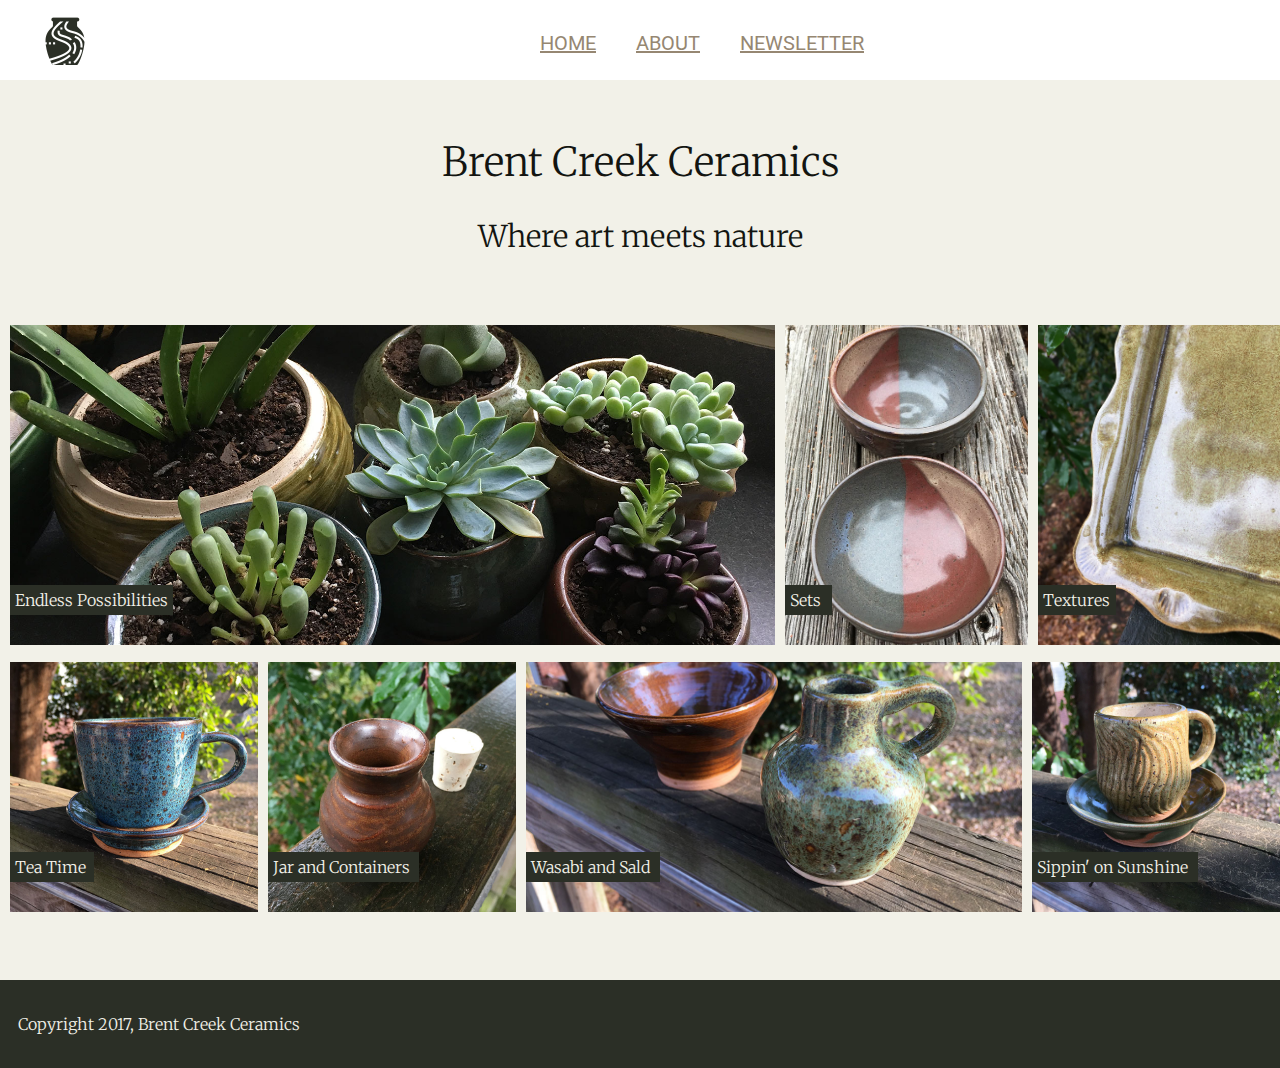
<file: index.html>
<!DOCTYPE html>
<html>

<head>
  <meta charset="utf-8">
  <title></title>
  <link rel="stylesheet" href="style.css">
  <link href="https://fonts.googleapis.com/css?family=Merriweather:300,300i,400,400i,700|Roboto:300,300i,400,400i" rel="stylesheet">
</head>

<body>
  <header>
    <div class="topNav">
      <ul>
        <li><img src="images/bent-creek-logo.png" alt=""></li>
        <div class="anchors">
          <li><a href="index.html">Home</a></li>
          <li><a href="about.html">About</a></li>
          <li><a href="news-letter.html">Newsletter</a></li>
        </div>
      </ul>
    </div>
  </header>

  <!-- ==========================section========================== -->
  <section>

    <div class="middle">
      <div class="headers">
        <h1>Brent Creek Ceramics</h1>
        <h3>Where art meets nature</h3>
      </div>

      <div class="gallery">
        
        <div class="row1">
          <div class="img1">
            <img src="images/product-1.jpg" alt="">
            <p>Endless Possibilities</p>
          </div>
          <div class="img2">
            <img src="images/product-2.jpg" alt="">
            <p>Sets</p>
          </div>
          <div class="img3">
            <img src="images/product-3.jpg" alt="">
            <p>Textures</p>
          </div>
        </div>

        <div class="row2">
          <div class="img4">
            <img src="images/product-4.jpg" alt="">
            <p>Tea Time</p>
          </div>
          <div class="img5">
            <img src="images/product-5.jpg" alt="">
            <p>Jar and Containers</p>
          </div>
          <div class="img6">
            <img src="images/product-6.jpg" alt="">
            <p>Wasabi and Sald</p>
          </div>
          <div class="img7">
            <img src="images/product-7.jpg" alt="">
            <p>Sippin' on Sunshine</p>
          </div>
        </div>

      </div>
    </div>
  </section>

  <!-- =======================footer======================= -->
  <footer>
    <p id="footerp">Copyright 2017, Brent Creek Ceramics</p>
  </footer>



</body>

</html>
</file>
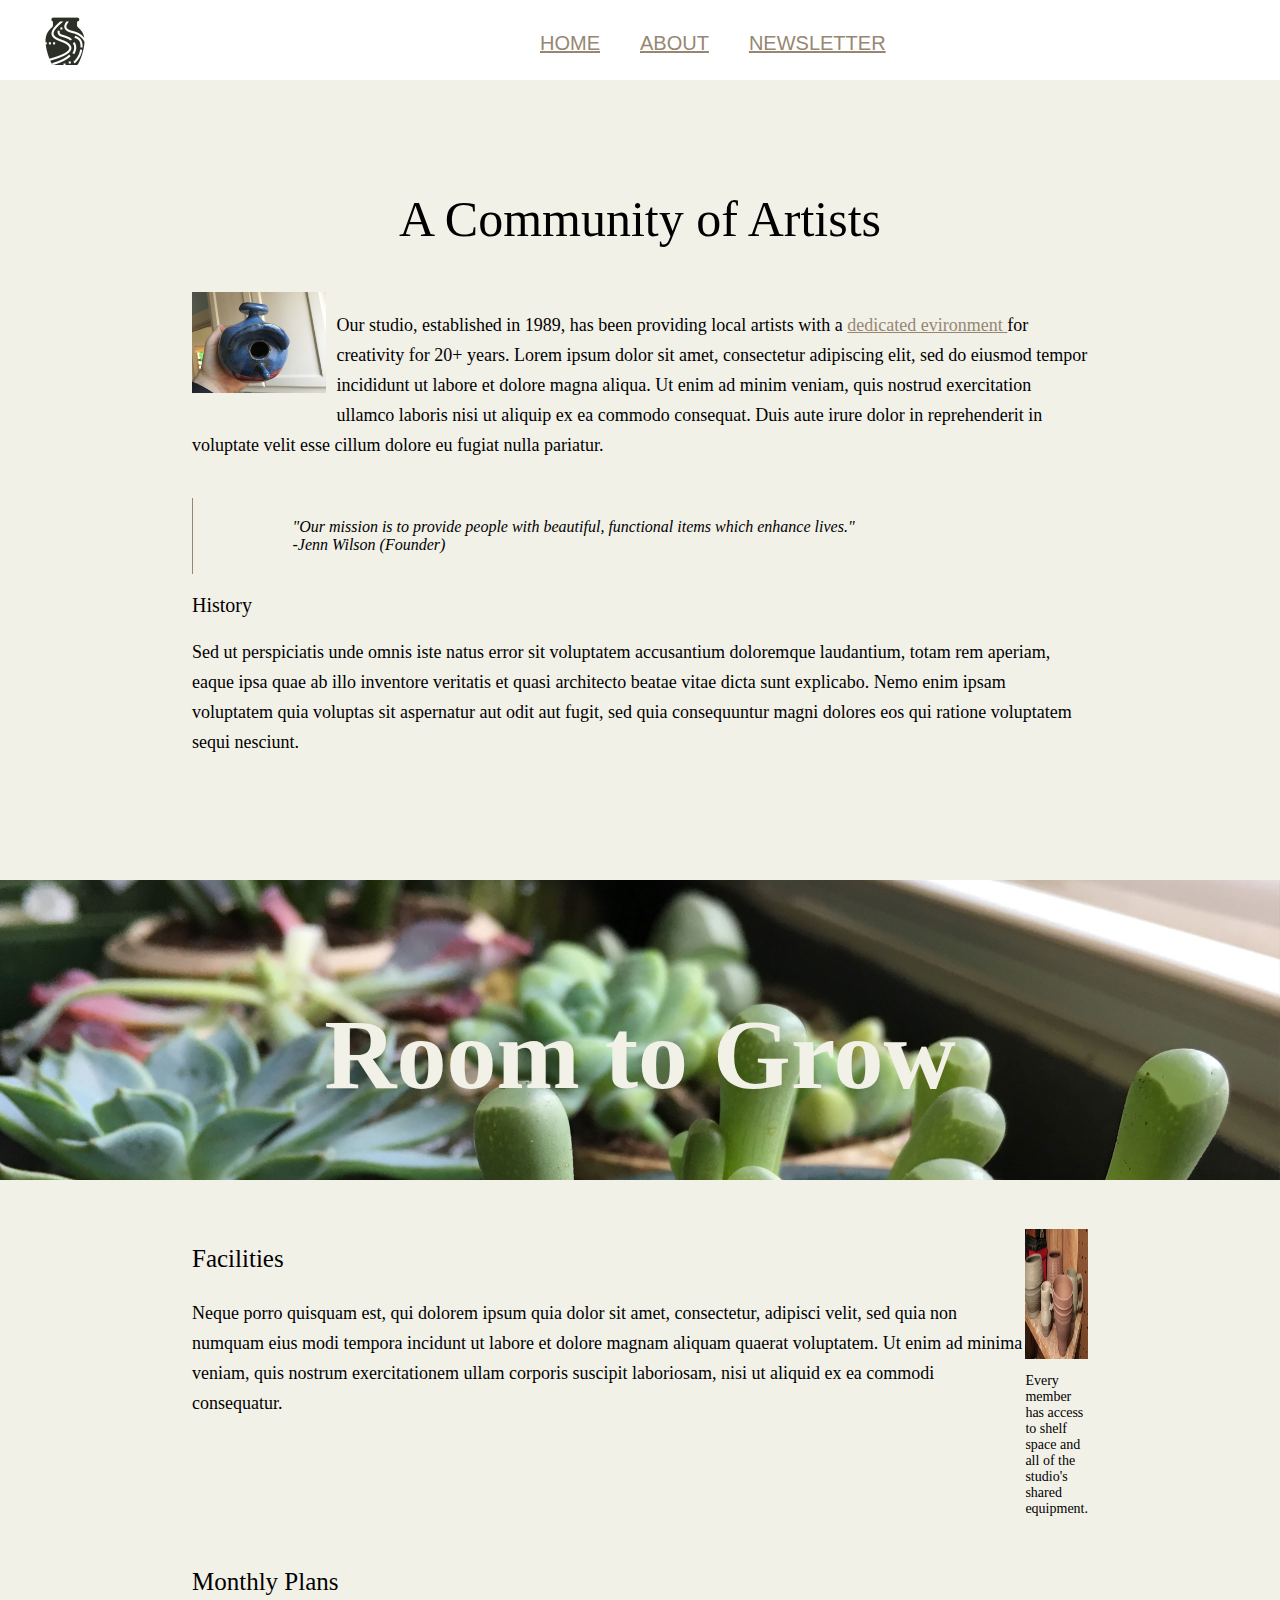
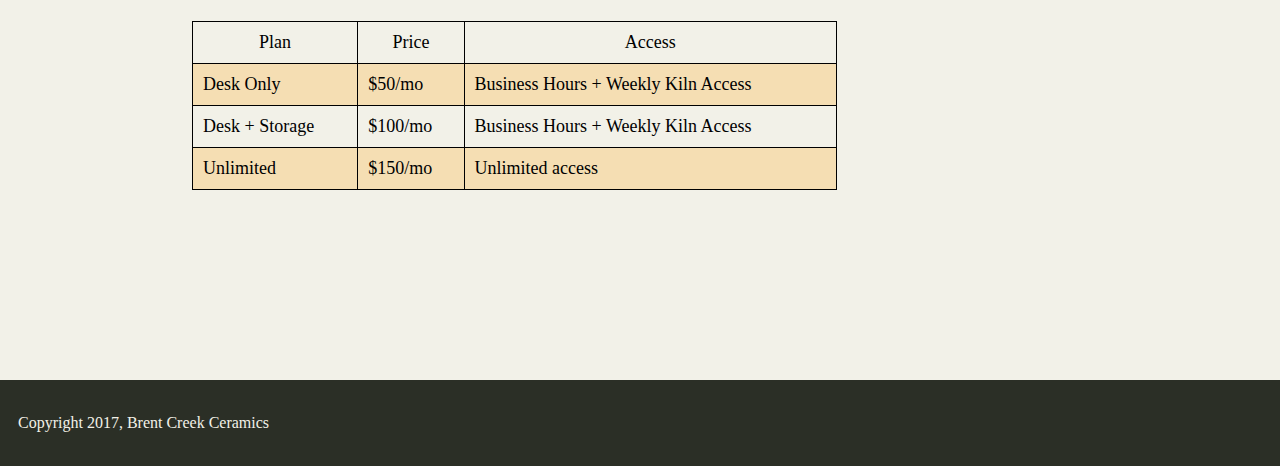
<file: about.html>
<!DOCTYPE html>
<html>

<head>
  <meta charset="utf-8">
  <title></title>
  <link rel="stylesheet" href="style2.css">
</head>

<body>

  <header>
    <div class="topNav">
      <ul>
        <li><img src="images/bent-creek-logo.png" alt=""></li>
        <div class="anchors">
          <li><a href="index.html">Home</a></li>
          <li><a href="about.html">About</a></li>
          <li><a href="news-letter.html">Newsletter</a></li>
        </div>
      </ul>
    </div>
  </header>

  <!-- ==========================section1========================== -->
  <section class=top1>
    <div class="top">
      <div class="header">
        <h1>A Community of Artists</h1>
      </div>
      <div class="paragraph1">
        <img src="images/birdhouse.jpg" alt="">
        <p>Our studio, established in 1989, has been providing local artists with a <a href = "#topP">dedicated evironment </a> for creativity for 20+ years. Lorem ipsum dolor sit amet, consectetur adipiscing elit, sed do eiusmod tempor incididunt ut
          labore et dolore magna aliqua. Ut enim ad minim veniam, quis nostrud exercitation ullamco laboris nisi ut aliquip ex ea commodo consequat. Duis aute irure dolor in reprehenderit in voluptate velit esse cillum dolore eu fugiat nulla pariatur.</p>
      </div>
      <div class="aside">
        <aside class="quote">
          "Our mission is to provide people with beautiful, functional items which enhance lives." <br> -Jenn Wilson (Founder)
        </aside>
      </div>
      <div class="paragraph2">
        <h3>History</h3>
        <p>Sed ut perspiciatis unde omnis iste natus error sit voluptatem accusantium doloremque laudantium, totam rem aperiam, eaque ipsa quae ab illo inventore veritatis et quasi architecto beatae vitae dicta sunt explicabo. Nemo enim ipsam voluptatem
          quia voluptas sit aspernatur aut odit aut fugit, sed quia consequuntur magni dolores eos qui ratione voluptatem sequi nesciunt.</p>
      </div>
    </div>
  </section>

  <!-- ==========================section2========================== -->
  <section>
    <div class="background">
      <div class="image">
        <img src="images/background-3.jpg" alt="">
      </div>
      <div class="p">
        <h1>Room to Grow</h1>
      </div>
    </div>
  </section>


  <!-- ==========================section3========================== -->
  <section class="bottom">
    <div class="s3Content">
      <div class="float">
        <div id="topP">
          <h3>Facilities</h3>
          <p>Neque porro quisquam est, qui dolorem ipsum quia dolor sit amet, consectetur, adipisci velit, sed quia non numquam eius modi tempora incidunt ut labore et dolore magnam aliquam quaerat voluptatem. Ut enim ad minima veniam, quis nostrum exercitationem
            ullam corporis suscipit laboriosam, nisi ut aliquid ex ea commodi consequatur.</p>
        </div>
        <div id="d">
          <div class="dimg">
            <img src="images/background-1.jpg" alt="">
          </div>
          <p>Every member has access to shelf space and all of the studio's shared equipment.
          </p>
        </div>
      </div>

      <div class="table">
        <div class="tcontent">
          <h3>Monthly Plans</h3>
          <table>
            <tbody>
              <tr class="light">
                <th>Plan</th>
                <th>Price</th>
                <th>Access</th>
              </tr>
              <tr class="dark">
                <td>Desk Only</td>
                <td>$50/mo</td>
                <td>Business Hours + Weekly Kiln Access</td>
              </tr>
              <tr class="light">
                <td>Desk + Storage</td>
                <td>$100/mo</td>
                <td>Business Hours + Weekly Kiln Access</td>
              </tr>
              <tr class="dark">
                <td>Unlimited</td>
                <td>$150/mo</td>
                <td>Unlimited access</td>
              </tr>
            </tbody>
          </table>
        </div>
      </div>
    </div>


    </div>
  </section>

  <!-- =======================footer======================= -->
  <footer>
    <p id="footerp">Copyright 2017, Brent Creek Ceramics</p>
  </footer>
</body>

</html>

</body>

</html>
</file>
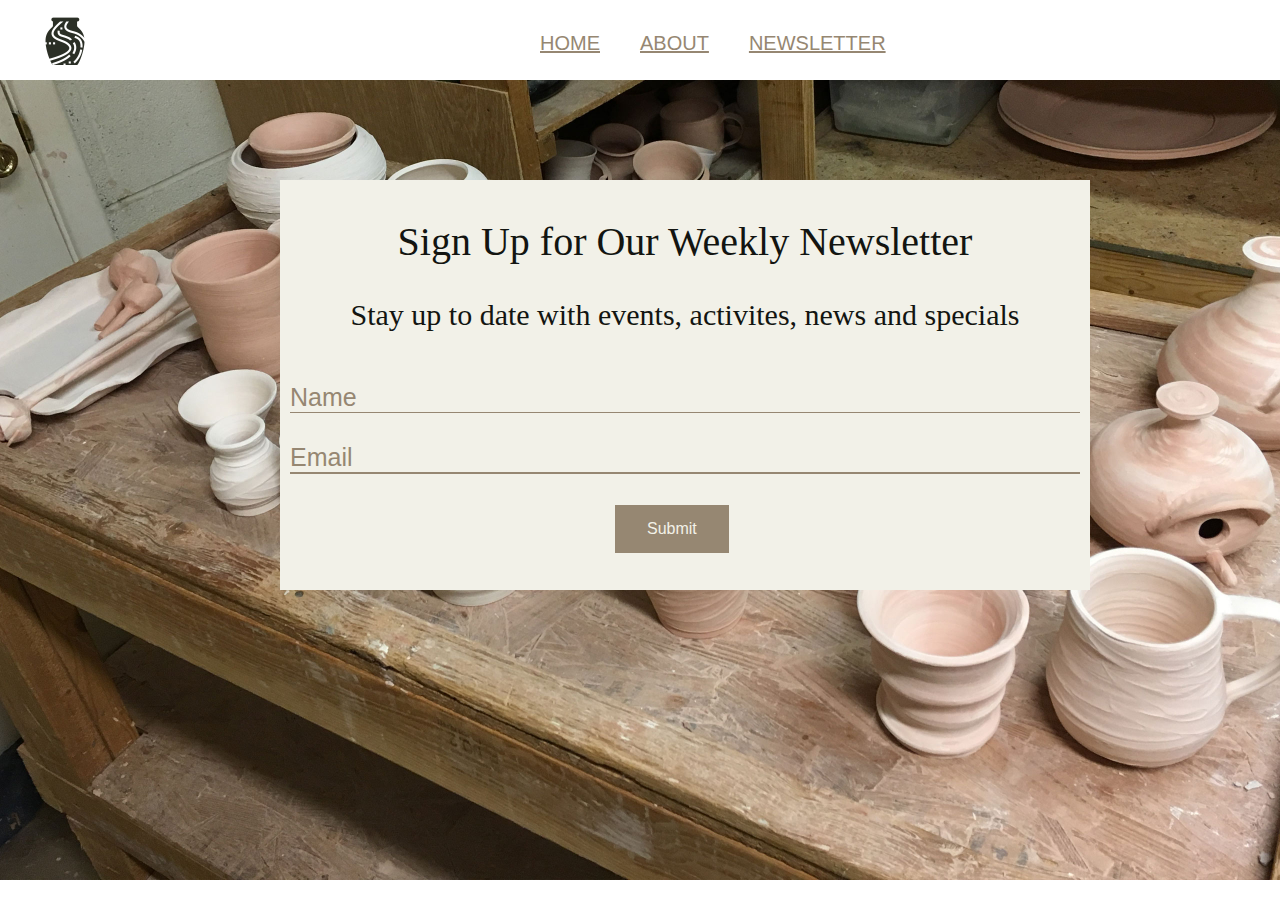
<file: news-letter.html>
<!DOCTYPE html>
<html>

<head>
  <meta charset="utf-8">
  <title></title>
  <link rel="stylesheet" href="style3.css">
</head>

<body>
  <header>
    <div class="topNav">
      <ul>
        <li><img src="images/bent-creek-logo.png" alt=""></li>
        <div class="anchors">
          <li><a href="index.html">Home</a></li>
          <li><a href="about.html">About</a></li>
          <li><a href="news-letter.html">Newsletter</a></li>
        </div>
      </ul>
    </div>
  </header>

  <!-- ===========section================= -->
  <section>

    <div id="background">
      <img src="images/background-2.jpg" alt="">
      <div id="innerContent">
        <h2>Sign Up for Our Weekly Newsletter</h2>
        <h3>Stay up to date with events, activites, news and specials</h3>
        <form class="form" action="index.html" method="post">
          <div class="name">
            Name
            <input type="text" name="name" value="">
          </div>
          <div class="email">
            Email
            <input type="email" name="email" value="">
          </div>
        </form>
        <button type="button" name="button">Submit</button>
      </div>
    </div>

  </section>

</body>

</html>
</file>
<file: style.css>
/*font-family: 'Merriweather', serif;
font-family: 'Roboto', sans-serif;*/


/*Background: #F2F1E8
Text: #131511
Inline Link: #968772
Inline Link (Hover): #967343
Navigation Background: #FFFFFF
Navigation Text: #2B2F26
Navigation Text (Hover): #CD5D67
Navigation Text (Active) #968772
Button Background: #968772
Button Background (Hover): #967343
Button Text: #F2F1E8
Button Text (Hover): #FFFFFF
Input Border Bottom: #968772
Input Border Bottom (Focus): #967343*/

body {
  margin: 0 auto;
}

.topNav {
  height: 80px;
  background: white;
  position: fixed;
  width: 100%;
  left: 0;
  top: 0;
  z-index: 100;
  border-top: 0;
}

.topNav ul {
  list-style: none;
  display: flex;
  justify-content: start;
  align-items: center;
}

.topNav img {
  width: 50%;
  margin-left: none;
}

.anchors {
  margin-left: 380px;
  display: flex;
  justify-content: center;
  align-items: center;
}

.topNav a {
  font-family: 'Roboto', sans-serif;
  text-transform: uppercase;
  color: #968772;
  font-size: 20px;
  padding: 20px;
}

.topNav a:hover {
  color: #CD5D67;
}


/*==========================section==========================*/

.middle {
  width: 100%;
  height: 900px;
  /*border: solid black;*/
  background: #F2F1E8;
  margin-top: 80px;
}

.headers {
  font-family: 'Merriweather', serif;
  text-align: center;
  color: #131511;
  padding: 30px;
}

.headers h1 {
  font-size: 40px;
  font-weight: 100;
}

.headers h3 {
  font-size: 30px;
  font-weight: 200;
}

.gallery {
  height: 70%;
  width: 100%;
}


/*==============row1=============*/

.row1 {
  /*border: solid black;*/
  height: 52%;
  width: 100%;
  display: flex;
  flex-direction: row;
  flex-wrap: nowrap;
  padding: 5px;
}

.img1 {
  padding: 5px;
  width: 60%;
  height: 100%;
}

.img1 img {
  width: 100%;
  height: 320px;
  object-fit: cover;
  overflow: hidden;
}

.img2 {
  padding: 5px;
  width: 19%;
  height: 100%;
}

.img2 img {
  width: 100%;
  height: 320px;
  object-fit: cover;
  overflow: hidden;
}

.img3 {
  padding: 5px;
  width: 19%;
  height: 100%;
}

.img3 img {
  width: 100%;
  height: 320px;
  object-fit: cover;
  overflow: hidden;
}

.row1 p {
  position: relative;
  bottom: 80px;
  font-family: 'Merriweather', serif;
  background: #2B2F26;
  color: #F2F1E8;
  font-size: 16px;
  font-weight: 200;
  padding: 5px;
}

.img1 p {
  width: 20%;
}

.img2 p {
  width: 15%;
}

.img3 p {
  width: 28%;
}


/*==============row1=============*/

.row2 {
  /*border: solid black;*/
  margin-top: 0 auto;
  height: 40%;
  width: 100%;
  display: flex;
  flex-direction: row;
  flex-wrap: nowrap;
  padding: 5px;
}

.img4 {
  /*border: solid black;*/
  padding: 5px;
  width: 20%;
  height: 100%;
}

.img4 img {
  width: 100%;
  height: 250px;
  object-fit: cover;
  overflow: hidden;
}

.img5 {
  /*border: solid black;*/
  padding: 5px;
  width: 20%;
  height: 100%;
}

.img5 img {
  width: 100%;
  height: 250px;
  object-fit: cover;
  overflow: hidden;
}

.img6 {
  /*border: solid black;*/
  padding: 5px;
  width: 40%;
  height: 100%;
}

.img6 img {
  width: 100%;
  height: 250px;
  object-fit: cover;
  overflow: hidden;
}

.img7 {
  /*border: solid black;*/
  padding: 5px;
  width: 20%;
  height: 100%;
}

.img7 img {
  width: 100%;
  height: 250px;
  object-fit: cover;
  overflow: hidden;
}

.row2 p {
  position: relative;
  bottom: 80px;
  font-family: 'Merriweather', serif;
  background: #2B2F26;
  color: #F2F1E8;
  font-size: 16px;
  font-weight: 200;
  padding: 5px;
}

.img4 p {
  width: 30%;
}

.img5 p {
  width: 57%;
}

.img6 p {
  width: 25%;
}

.img7 p {
  width: 63%;
}


/*==============footer==============*/

footer {
  border: solid #2B2F26;
  font-family: 'Merriweather', serif;
  background: #2B2F26;
  color: #F2F1E8;
  font-size: 16px;
  font-weight: 200;
  margin-top: none;
}

#footerp {
  padding: 15px;
}
</file>
<file: style2.css>
/*font-family: 'Merriweather', serif;
font-family: 'Roboto', sans-serif;
Background: #F2F1E8
Text: #131511
Inline Link: #968772
Inline Link (Hover): #967343
Navigation Background: #FFFFFF
Navigation Text: #2B2F26
Navigation Text (Hover): #CD5D67
Navigation Text (Active) #968772
Button Background: #968772
Button Background (Hover): #967343
Button Text: #F2F1E8
Button Text (Hover): #FFFFFF
Input Border Bottom: #968772
Input Border Bottom (Focus): #967343*/

body {
  margin: 0 auto;
  /*display: flex;
  flex-direction: column;*/
}

.topNav {
  height: 80px;
  background: white;
  /*border: solid black;*/
  position: fixed;
  width: 100%;
  left: 0;
  top: 0;
  z-index: 100;
  border-top: 0;
}

.topNav ul {
  /*border: solid black;*/
  list-style: none;
  display: flex;
  justify-content: start;
  align-items: center;
}

.topNav img {
  width: 50%;
  margin-left: none;
}

.anchors {
  margin-left: 380px;
  display: flex;
  justify-content: center;
  align-items: center;
}

.topNav a {
  font-family: 'Roboto', sans-serif;
  text-transform: uppercase;
  color: #968772;
  font-size: 20px;
  padding: 20px;
}

.topNav a:hover {
  color: #CD5D67;
}


/*==========================section1==========================*/

.top1 {
  margin-top: 80px;
  /*border: solid black;*/
  background: #F2F1E8;
  height: 800px;
  font-family: 'Merriweather', serif;
  display: flex;
  justify-content: center;
}

.top {
  /*border: solid black;*/
  width: 70%;
  display: flex;
  flex-direction: column;
  justify-content: center;
  align-items: center;
}

.header h1 {
  margin-top: 5px;
  /*border: solid black;*/
  font-size: 50px;
  font-weight: 300;
}

.paragraph1 {
  margin-top: 10px;
  /*border: solid black;*/
  padding-bottom: 20px;
}

.paragraph1 p {
  font-size: 18px;
  font-weight: lighter;
  line-height: 30px;
}

.paragraph1 p a {
  color: #968772;
}

.paragraph1 img {
  align-self: center;
  padding-right: 10px;
  padding-bottom: 10px;
  width: 15%;
  float: left;
}

.aside {
  width: 100%;
  align-items: start;
  border-left: 1px solid #968772;
}

.quote {
  font-style: italic;
  padding: 20px;
  padding-left: 100px;
}

.paragraph2 h3 {
  font-size: 20px;
  font-weight: 100;
}

.paragraph2 p {
  font-size: 18px;
  font-weight: 100;
  line-height: 30px;
}


/*==========================section2==========================*/

.background {
  height: 300px;
  width: 100%;
}

.image {
  width: 100%;
  height: 300px;
  object-fit: cover;
  overflow: hidden;
}

.image img {
  width: 100%;
}

.p {
  color: #F2F1E8;
  text-align: center;
  font-size: 50px;
  font-family: 'Merriweather', serif;
  position: relative;
  bottom: 250px;
}


/*==========================section3==========================*/

.bottom {
  background: #F2F1E8;
  height: 800px;
  width: 100%;
  font-family: 'Merriweather', serif;
  display: flex;
  justify-content: center;
}

.s3Content {
  /*border: solid black;*/
  display: flex;
  flex-direction: column;
  justify-content: center;
  align-items: center;
  width: 70%;
}

.float {
  border: solid black;
  width: 100%;
  height: 40%;
  border: solid #F2F1E8;
  display: flex;
  flex-direction: row;
  text-align: left;
}

#topP {
  margin: 0 auto;
  width: 1500%;
}

#topP h3 {
  font-weight: lighter;
  font-size: 25px;
}

#topP p {
  font-weight: lighter;
  font-size: 18px;
  line-height: 30px;
}

#d {
  /*width: 900px;*/
  display: flex;
  flex-direction: column;
  justify-content: center;
  align-items: center;
}

.dimg {
  height: 130px;
  object-fit: cover;
  overflow: hidden;
  /*border: solid black;*/
}

.dimg img {
  width: 100%;
  height: 180px;
}

#d p {
  font-weight: lighter;
  font-size: 14px;
}

.table {
  /*border: solid black;;*/
  height: 400px;
  width: 100%;
}

.tcontent {
  width: 80%;
}

.tcontent h3 {
  font-size: 25px;
  font-weight: lighter;
}

table {
  width: 90%;
  margin-bottom: 20px;
  font-size: 18px;
  font-weight: lighter;
  width: 90%;
  border-collapse: collapse;
}

table, th, td {
  border: 1px solid black;
}

tr:nth-child(even) {
  background-color: #F5DEB3;
}

table tr th {
  text-align: center;
  font-weight: lighter;
  padding: 10px;
  border: 1px solid black;
}

table tr td {
  font-weight: lighter;
  text-align: left;
  padding: 10px;
}


/*==============footer==============*/

footer {
  border: solid #2B2F26;
  font-family: 'Merriweather', serif;
  background: #2B2F26;
  color: #F2F1E8;
  font-size: 16px;
  font-weight: 200;
  margin-top: none;
}

#footerp {
  padding: 15px;
}
</file>
<file: style3.css>
/*font-family: 'Merriweather', serif;
font-family: 'Roboto', sans-serif;
Background: #F2F1E8
Text: #131511
Inline Link: #968772
Inline Link (Hover): #967343
Navigation Background: #FFFFFF
Navigation Text: #2B2F26
Navigation Text (Hover): #CD5D67
Navigation Text (Active) #968772
Button Background: #968772
Button Background (Hover): #967343
Button Text: #F2F1E8
Button Text (Hover): #FFFFFF
Input Border Bottom: #968772
Input Border Bottom (Focus): #967343*/

body {
  margin: 0 auto;
}

.topNav {
  height: 80px;
  background: white;
  position: fixed;
  width: 100%;
  left: 0;
  top: 0;
  z-index: 100;
  border-top: 0;
}

.topNav ul {
  list-style: none;
  display: flex;
  justify-content: start;
  align-items: center;
}

.topNav img {
  width: 50%;
  margin-left: none;
}

.anchors {
  margin-left: 380px;
  display: flex;
  justify-content: center;
  align-items: center;
}

.topNav a {
  font-family: 'Roboto', sans-serif;
  text-transform: uppercase;
  color: #968772;
  font-size: 20px;
  padding: 20px;
}

.topNav a:hover {
  color: #CD5D67;
}


/*================section============*/

#background {
  margin-top: 80px;
  position: relative;
}

#background img {
  width: 100%;
  position: absolute;
}

#innerContent {
  height: 400px;
  width: 800px;
  position: relative;
  left: 280px;
  top: 100px;
  padding: 5px;
  background-color: #F2F1E8;
}

#innerContent h2 {
  text-align: center;
  color: #131511;
  font-family: 'Merriweather', serif;
  font-weight: 100;
  font-size: 40px;
}

#innerContent h3 {
  text-align: center;
  font-family: 'Merriweather', serif;
  color: #131511;
  font-weight: 200;
  font-size: 30px;
}

form {
  padding-top: 2%;
  padding-bottom: 2%;
  width: 100%;
  font-family: 'Roboto', sans-serif;
  font-weight: lighter;
  color: #968772;
  display: flex;
  flex-direction: column;
}

.name {
  font-size: 25px;
  display: flex;
  flex-direction: row;
  margin: 5px;
  border-bottom: 1.5px solid #968772;
}

.email {
  border-top: 20px solid #F2F1E8;
  font-size: 25px;
  display: flex;
  flex-direction: row;
  margin: 5px;
  border-bottom: 2px solid #968772;
}

.form input {
  border: none;
  width: 100%;
  background: #F2F1E8;
}

button {
  position: relative;
  left: 40%;
  margin: 10px;
  border: none;
  background-color: #968772;
  border: none;
  color: #F2F1E8;
  padding: 15px 32px;
  text-align: center;
  text-decoration: none;
  font-size: 16px;
}
</file>
